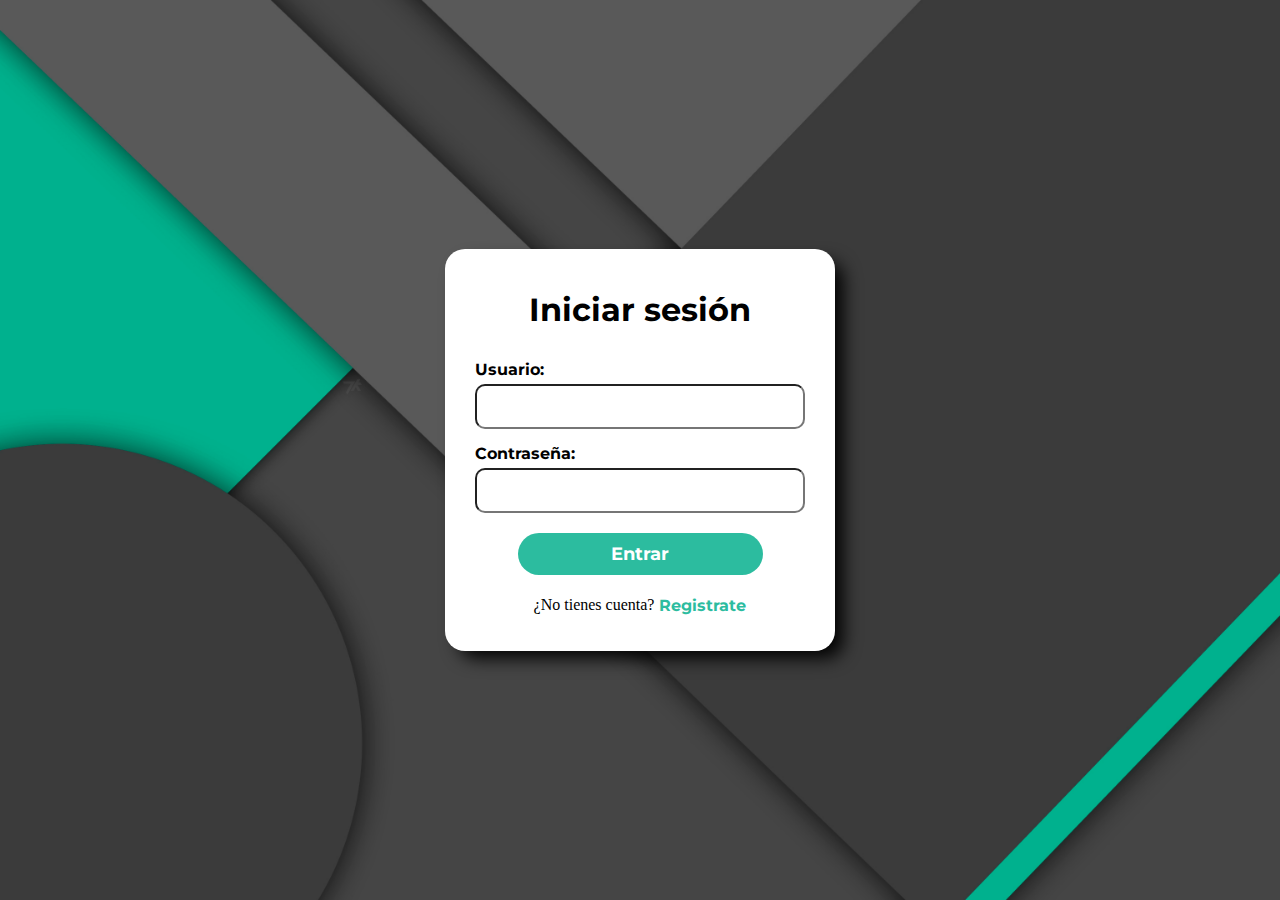
<file: src/login/index.html>
<!DOCTYPE html>
<html lang="es">
<head>
    <meta charset="UTF-8">
    <meta name="viewport" content="width=device-width, initial-scale=1.0">
    <link rel="stylesheet" href="index.css">
    <title>Iniciar sesion</title>


    <link rel="preconnect" href="https://fonts.googleapis.com">
    <link rel="preconnect" href="https://fonts.gstatic.com" crossorigin>
    <link href="https://fonts.googleapis.com/css2?family=Montserrat:ital,wght@0,100..900;1,100..900&display=swap" rel="stylesheet">

</head>
<body>
     
        <div id="contInicioSesion"> 

            <h1>Iniciar sesión</h1>

                <form action="/src/chat/chat.html" method="" autocomplete="off">

                    <div class="inputForm">
                        <label for="in_username">Usuario:</label>
                        <input type="text" name="username" id="lg_username" required>

                    </div>
           
                    <div class="inputForm">
                        <label for="in_password">Contraseña:</label>
                        <input type="password" name="password" id="lg_password" required>

                    </div>
                

                    <div class="boton">
                        <button id="btn_Login">Entrar</button>
                    </div>
                 
                </form>

                <div id="contenedor-text-inf">
                    <p>¿No tienes cuenta?</p> <p id="a-registrate">Registrate</p>
                </div>


        </div>

        <div id="contRegistro"> 

            <h1>Registrarse</h1>

                <form action="../models/Registro.php" method="post" autocomplete="off">

                    <div class="inputForm">
                        <label for="in_username">Usuario:</label>
                        <input type="text" name="username" id="rg_username" required>

                    </div>

                    <div class="inputForm">
                        <label for="in_password">Nombre completo:</label>
                        <input type="text" name="nomComp" id="rg_nombre" required>

                    </div>

                    <div class="inputForm">
                        <label for="in_password">E-mail:</label>
                        <input type="email" name="correo" id="rg_email" required>

                    </div>
           
                    <div class="inputForm">
                        <label for="in_password">Contraseña:</label>
                        <input type="password" name="password" id="rg_password" required>

                    </div>
                    
                    <div class="boton">
                        <button id="btn_Registrar">Registrar</button>
                    </div>
                 
                </form>

                <p><a id="volverInicio" href="">Volver al inicio de sesión</a></p>  

        </div>
    
</body>

    <script src="index.js"></script>

</html>
</file>
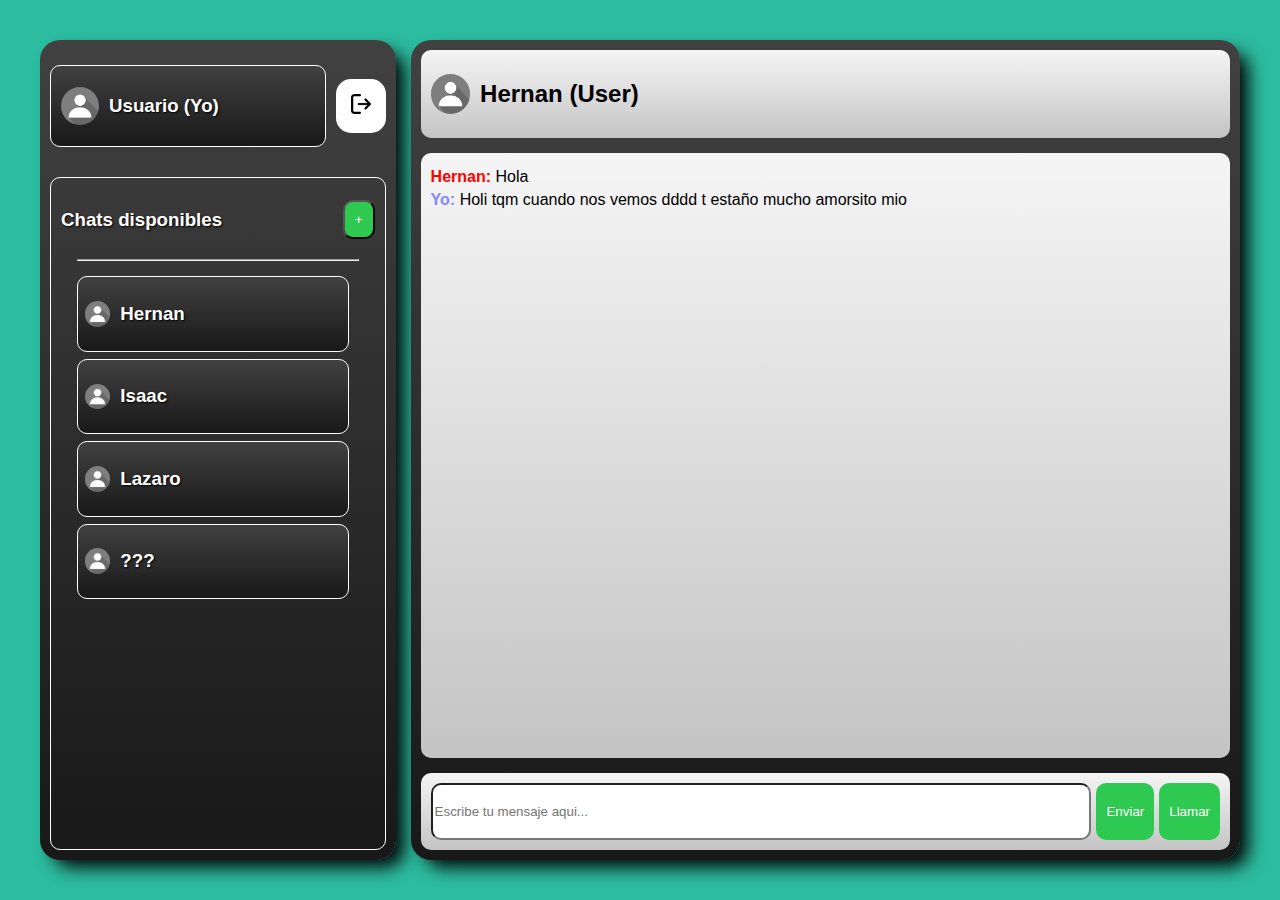
<file: src/chat/chat.html>
<!DOCTYPE html>
<html lang="es">
<head>
    <meta charset="UTF-8">
    <meta name="viewport" content="width=device-width, initial-scale=1.0">
    <title>Bienvenido</title>

    <link rel="stylesheet" href="chat.css">
</head>
<body>

    <div id="contenedorMain">

        <div class="contenedoresGral" id="contenedorMenu">

            <div id="usuarioLoggeado">
                <div id="usuarioPerfil">
                    <img id="fotoPerfilUsuario" src="/resources/default_pp.png" alt="ProfilePic">
                    <h3>Usuario (Yo)</h3>
                </div>
                
                <div id="logOutButton">
                    <img src="/resources/logoutIcon.png" alt="" style="width:20px; height:20px;">
                </div>
            </div>

            <div id="contactosUsuario">

                <div id="cabeceraLista">
                    <h3 style="margin: 0;">Chats disponibles</h3>
                    <button id="grupoButton">+</button>
                </div>

                <hr>

                <div id="listaContactos">
                    
                    <div class="contacto" data-nombre="Hernan">
                        <img class="fotoContacto" src="/resources/default_pp.png" alt="ProfilePic">
                        <h3>Hernan</h3>
                    </div>

                    <div class="contacto" data-nombre="Isaac">
                        <img class="fotoContacto" src="/resources/default_pp.png" alt="ProfilePic">
                        <h3>Isaac</h3>
                    </div>

                    <div class="contacto" data-nombre="Lazaro">
                        <img class="fotoContacto" src="/resources/default_pp.png" alt="ProfilePic">
                        <h3>Lazaro</h3>
                    </div>

                    <div class="contacto" data-nombre="???">
                        <img class="fotoContacto" src="/resources/default_pp.png" alt="ProfilePic">
                        <h3>???</h3>
                    </div>


                </div>
        
            </div>

        </div>

        <div class="contenedoresGral" id="contenedorChat">

            <div class="chatGeneral" id="infoContactoChat">

                <img id="fotoPerfilContacto" src="/resources/default_pp.png" alt="ProfilePic">
                <h2 id="nombreContactoSelect">Hernan (User)</h2>

            </div>

            <div class="chatGeneral" id="chatTexto">
                <div class="contMensaje">
                    <p class="userDestinatario">Hernan: </p><p class="mensajeChat">Hola</p>
                </div>
                <div class="contMensaje">
                    <p class="userUsuario">Yo: </p><p class="mensajeChat">Holi tqm cuando nos vemos dddd t estaño mucho amorsito mio</p>
                </div>
            </div>

            <div class="chatGeneral" id="inputArea">
                <input id="inputMensaje" type="text" placeholder="Escribe tu mensaje aqui..."> 
                <button class="buttonMensaje">Enviar</button>
                <button class="buttonMensaje">Llamar</button>
            </div>

        </div>


    </div>

    
</body>

<script src="chat.js"></script>

</html>
</file>
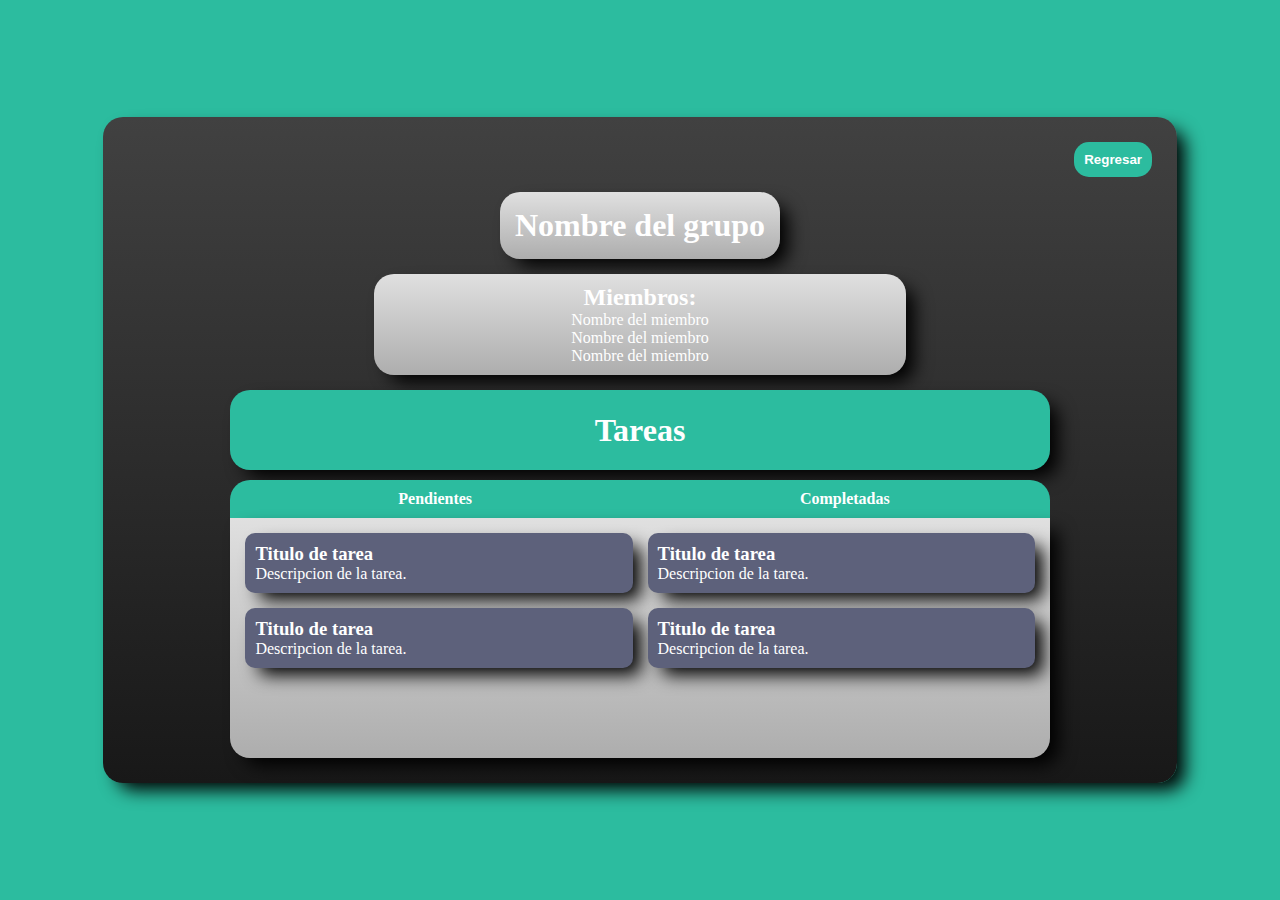
<file: src/GrupoTareas/grupos.html>
<!DOCTYPE html>
<html lang="es">
<head>
    <meta charset="UTF-8">
    <meta name="viewport" content="width=device-width, initial-scale=1.0">
    <title>Perfil</title>
    <link rel="stylesheet" href="grupos.css">
</head>
<body>

    <div id="contenedorGrupo">
        
        <div id="contenedorClose">
            <button id="closeButton">Regresar</button>
        </div>

        <div id="contenedorNombreGrupo">
            <h1 id="NombreGrupo">Nombre del grupo</h1>
        </div>

        <div id="miembrosGrupo">
            <h2>Miembros:</h2>

            <div class="miembro">
                <p>Nombre del miembro</p>
            </div>

            
            <div class="miembro">
                <p>Nombre del miembro</p>
            </div>

            
            <div class="miembro">
                <p>Nombre del miembro</p>
            </div>

        </div>
        

        <div id="contenedorInferior">
            
            <div id="contenedorTareasTitulo">
                <h1>Tareas</h1>
            </div>
           

            <div id="contenedorPestanas">
                <div class="pestanaTarea" id="pestanaPendiente">Pendientes</div>
                <div class="pestanaTarea" id="pestanaCompletas">Completadas</div>
            </div>


            <div id="contenedorTareas" class="contenedoresDivs">

                <div class="tarea">

                    <h3>Titulo de tarea</h3>
                    <p>Descripcion de la tarea.</p>
                    
                </div>


                <div class="tarea">

                    <h3>Titulo de tarea</h3>
                    <p>Descripcion de la tarea.</p>
                    
                </div>

                
                <div class="tarea">

                    <h3>Titulo de tarea</h3>
                    <p>Descripcion de la tarea.</p>

                </div>

                <div class="tarea">

                    <h3>Titulo de tarea</h3>
                    <p>Descripcion de la tarea.</p>

                </div>

                


    
            </div>
        </div>
       
    </div>

    
</body>
</html>
</file>
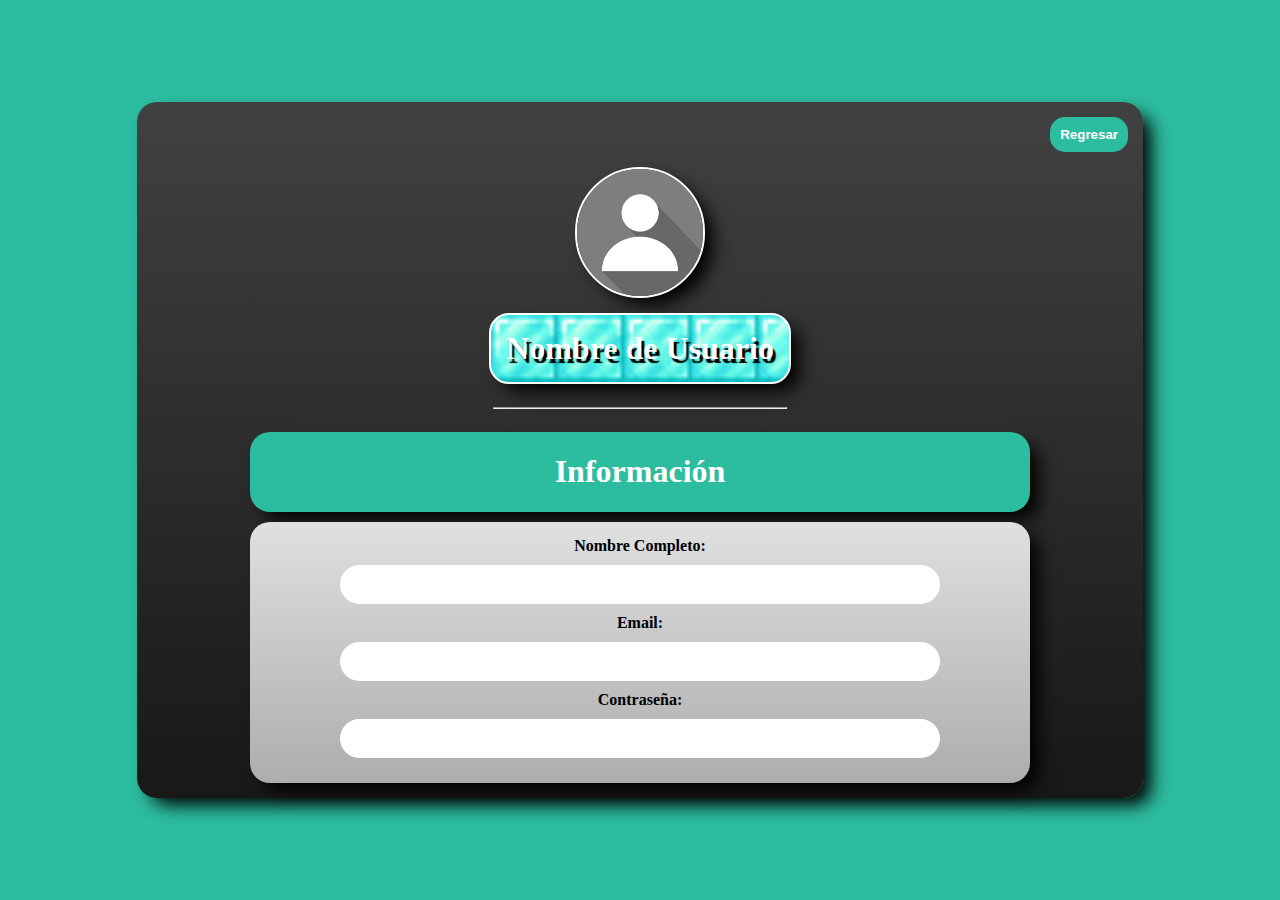
<file: src/profile/profile.html>
<!DOCTYPE html>
<html lang="es">
<head>
    <meta charset="UTF-8">
    <meta name="viewport" content="width=device-width, initial-scale=1.0">
    <title>Perfil</title>
    <link rel="stylesheet" href="profile.css">
</head>
<body>

    <div id="contenedorPerfilUsuario">
        
        <div id="contenedorSuperior">

            <div id="contenedorClose">
                <button id="closeButton">Regresar</button>
            </div>
    
            <div id="contenedorImagenPerfil">
                <img id="fotoPerfil" src="/resources/default_pp.png" alt="Foto">
            </div>
    
    
            <div id="contenedorNombreUsuario">
                <h1 id="NombreComUsuario">Nombre de Usuario</h1>
            </div>
    
        </div>
        
        <hr>

        <div id="contenedorInferior">
            
            <div id="contenedorInfoTitulo">
                <h1>Información</h1>
            </div>
           
            <div id="contenedorInformacion">
    
                <p>Nombre Completo:</p>
                <input class ="contenidoInput" type="text" disabled>
                <p>Email:</p>
                <input class ="contenidoInput" type="text" disabled>
                <p>Contraseña:</p>
                <input class ="contenidoInput" type="text" disabled>
                
            </div>
        </div>
       
    </div>

    
</body>

<script src="profile.js"></script>

</html>
</file>
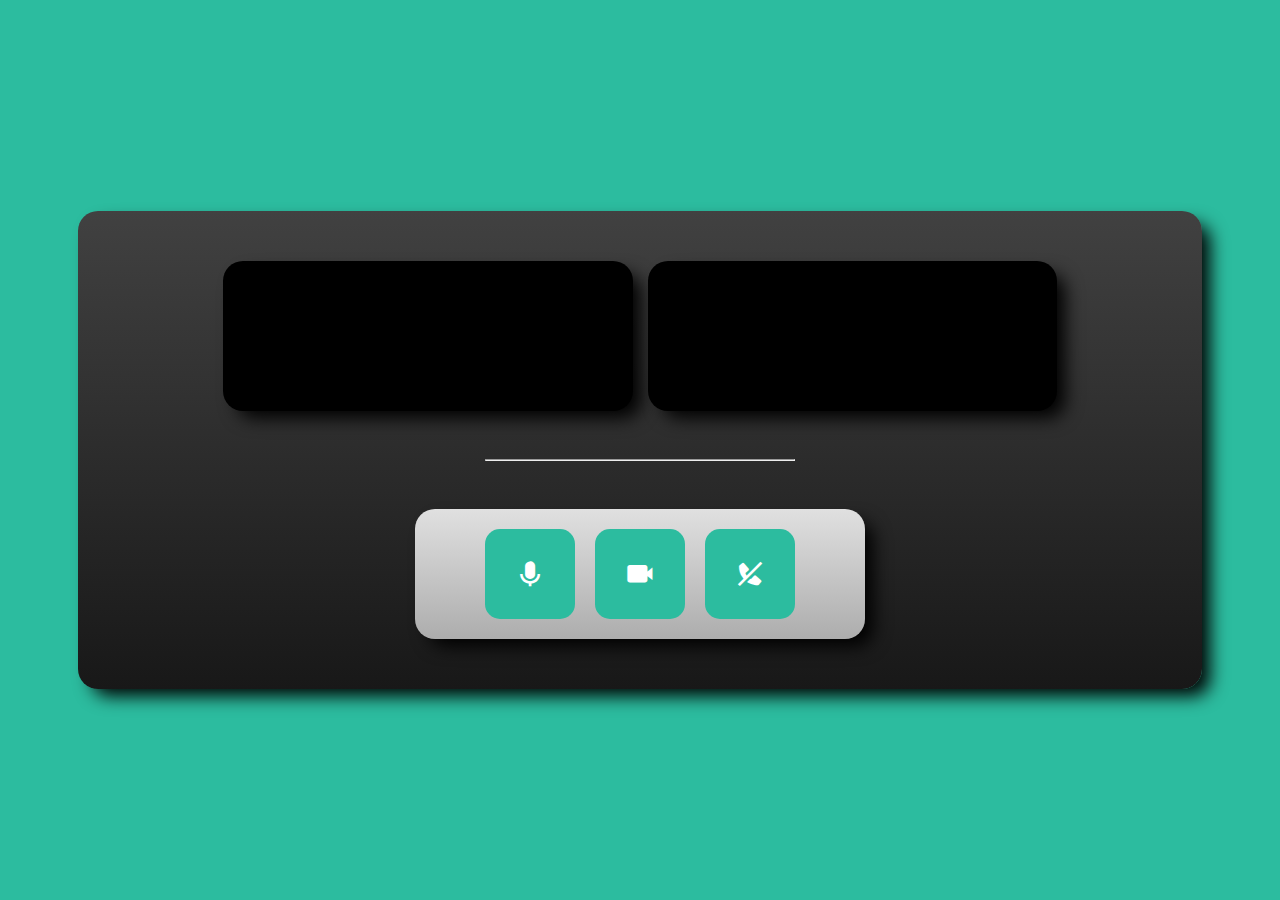
<file: src/videocall/videocall.html>
<!DOCTYPE html>
<html lang="es">
<head>
    <meta charset="UTF-8">
    <meta name="viewport" content="width=device-width, initial-scale=1.0">
    <title>Videollamada</title>
    <link rel="stylesheet" href="videocall.css">
    <link href='https://unpkg.com/boxicons@2.1.4/css/boxicons.min.css' rel='stylesheet'>
</head>
<body>

    <div id="contenedorMain">

        <div class="videosContainer">
            <video class="video" autoplay id="usuario-1" ></video>
            <video class="video" autoplay id="usuario-2" ></video>
        </div>

        <hr>

        <div class="botonesContainer">

            <button id="btn-Mic" class="boton"><i class='bx bxs-microphone'></i></button>
            <button id="btn-Cam" class="boton"><i class='bx bxs-video'></i></button>
            <button class="boton"><i class='bx bxs-phone-off'></i></button>

        </div>
    
    </div>

</body>

<script src="videocall.js"></script>

</html>
</file>
<file: src/login/index.css>
@font-face {
    font-family: Montserrat;
    src: url("https://fonts.googleapis.com/css2?family=Montserrat:ital,wght@0,100..900;1,100..900&display=swap");
}

*{
    font-family: Montserrat;
}

body{
    display: flex;
   
    justify-content: center;
    align-items: center;

    height: 100vh;
    margin:0;

    background-image: url("/resources/fondo3.png");
    background-repeat: no-repeat;
    background-attachment: fixed;
    background-size: cover;
}

#contInicioSesion, #contRegistro{

    background-color: white;
    height: auto;
    
    padding: 20px;
    border-radius: 20px;

    display: flex;
    flex-direction: column;
    
    align-items: center;

    box-shadow: 11px 10px 18px -3px rgba(0,0,0,1);
    -webkit-box-shadow: 11px 10px 18px -3px rgba(0,0,0,1);
    -moz-box-shadow: 11px 10px 18px -3px rgba(0,0,0,1);

}

#contInicioSesion{
    width: 350px
}

#contRegistro{
   display: none;
   width: 450px
   
}


.inputForm{
    margin: 10px;

}

.inputForm label{

    font-weight: bold;
}

.inputForm input{

    box-sizing: border-box;
    width: 100%;
    padding: 10px;
    margin: 5px 0px 5px 0px;

    border-radius: 10px;
    font-size: large;
}

.inputForm input:hover{

    background-color:  #d6efea;

}


.boton{
    display: flex;
    align-items: center;
    justify-content: center;

}

#btn_Login, #btn_Registrar{

    width: 70%;
    padding: 10px;
    border: none;
    margin: 5px;
    border-radius: 30px;

    background-color: #2cbc9f;
    color: white;
    font-weight: bold;
    font-size: large;

}

#btn_Login:hover{
    background-color: #079679;

}

#btn_Registrar:hover{
    background-color: #079679;

}



#contenedor-text-inf{
    display: flex;
    gap: 5px;
}

#a-registrate ,#volverInicio{ 
    color: #2cbc9f;
    font-weight: bolder;
    text-decoration: none;
}

#a-registrate:hover{
    color: #079679;
    cursor: pointer;
}


#volverInicio:hover{
    color: #079679;
    cursor: pointer;
}
</file>
<file: src/chat/chat.css>
*{
    font-family:'Franklin Gothic Medium', 'Arial Narrow', Arial, sans-serif;
    box-sizing: border-box;
}

html,body{
    margin: 0;
    padding: 0;
    min-height: 100vh;
    overflow: hidden;
    background-color: #2cbc9f;
}

h3{
    text-shadow: 1px 1px 2px black;
}

#contenedorMain{
    display: flex;
    height: 100vh;
    gap: 15px;
    padding: 40px;
}

.contenedoresGral{
    background: rgb(65,65,65);
    background: linear-gradient(180deg, rgba(65,65,65,1) 0%, rgba(24,24,24,1) 100%);
    padding: 10px;
    border-radius: 20px;
    color:white;

    box-shadow: 11px 10px 18px -3px rgba(0,0,0,1);
    -webkit-box-shadow: 11px 10px 18px -3px rgba(0,0,0,1);
    -moz-box-shadow: 11px 10px 18px -3px rgba(0,0,0,1);
}



/*Info del usuario*/
#contenedorMenu{
    flex: 30%;
    display: flex;
    flex-direction: column;
    gap: 15px;
    height: 100%;
    overflow:hidden;
    padding: 10px;
    
}

#usuarioLoggeado{
    flex: 15%;
    display: flex;
    gap: 10px;
    align-items: center;

}

#usuarioPerfil{
    border:1px solid white ;
    background: rgb(65,65,65);
    background: linear-gradient(180deg, rgba(65,65,65,1) 0%, rgba(24,24,24,1) 100%);
    flex: 90%;
    padding: 10px;
    border-radius: 10px;
    align-items: center;

    display: flex;
    gap: 10px;
    
}

#usuarioPerfil:hover{
    cursor: pointer;
    border: none;
    background: rgb(224,224,224);
    background: linear-gradient(180deg, rgba(224,224,224,1) 0%, rgba(173,173,173,1) 100%);
    transform: scale(0.95);

}

#logOutButton{
    padding: 15px;
    border: none;
    background-color: white;
    border-radius: 15px;

}

#logOutButton:hover{
    background-color: #5ee97c;
    color: white;
    cursor: pointer
}

#contactosUsuario{
    flex: 90%
}

#fotoPerfilUsuario{
    width: 15%;
    border-radius: 50%;
}

/*Lista de Contactos*/
#contactosUsuario{
    border: 1px solid white;
    padding: 10px;
    border-radius: 10px;

    
    display: flex;
    flex-direction: column;
    align-items: center;
    justify-content: space-around;

    height: 100vh;
}

#cabeceraLista{
    flex: 10%;
    display: flex;
    width: 100%;
    justify-content: space-between;
    align-items: center;

}

#contactosUsuario hr{
    width: 90%;
}

#grupoButton{
    border-radius: 10px;
    padding: 10px;
    background-color: #2ec950;
    color:white;

}

#grupoButton:hover{
    background-color: #5ee97c;
    cursor: pointer;
}

#listaContactos{

    flex: 90%;
    display: flex;
    flex-direction: column;

    width: 90%;
    padding: 7px 0px;
    padding-right: 10px;
    gap:7px;

    min-height: 0%;
    max-height: 100%;
    overflow-y: auto;

}

.contacto{
    display: flex;
    gap: 10px;
    border: 1px solid white;
    background: rgb(65,65,65);
    background: linear-gradient(180deg, rgba(65,65,65,1) 0%, rgba(24,24,24,1) 100%);
    padding: 7px;
    border-radius: 10px;
    align-items: center;
}

.fotoContacto{
    width: 10%;
    border-radius: 50%;
}

.contacto:hover{
    cursor: pointer;
    background: rgb(224,224,224);
    background: linear-gradient(180deg, rgba(224,224,224,1) 0%, rgba(133,133,133,1) 100%);

    transform: scale(0.95);

}

/*Parte del Chat*/
#contenedorChat{
    flex: 70%;
    width: 100%;
    background-color: rgba(47, 47, 47, 0.933);
    display: flex;
    flex-direction: column;
    gap: 15px;
}

.chatGeneral{
    background-color: white;
    border-radius: 10px;
    padding: 10px;
}

/*Info del contacto*/
#infoContactoChat{
    flex:10%;
    display: flex;
    align-items: center;
    gap: 10px;

    background: rgb(245,245,245);
    background: linear-gradient(180deg, rgba(245,245,245,1) 0%, rgba(196,196,196,1) 100%);

    color: black;
}

#fotoPerfilContacto{
    width: 5%;
    border-radius: 50%;
    
}


/*Chat como tal donde aparecen los mensajes */
#chatTexto{
    color: black;
    background: rgb(245,245,245);
    background: linear-gradient(180deg, rgba(245,245,245,1) 0%, rgba(196,196,196,1) 100%);
    flex:80%;

}

.userDestinatario{
    font-weight: bolder;
    color: red;
    display: inline;
    
}

.contMensaje{
    margin-top: 5px;
}

.userUsuario{
    font-weight: bolder;
    color: rgb(134, 134, 255);
    display: inline;
}

.mensajeChat{
    display: inline;
}

/*Parte donde escribes y envias*/
#inputArea{
    flex: 10%;
    display: flex;
    gap: 5px;
    background: rgb(245,245,245);
    background: linear-gradient(180deg, rgba(245,245,245,1) 0%, rgba(196,196,196,1) 100%);
    
}

#inputMensaje{
    flex:60%;
    border-radius: 10px;
    
}

#inputMensaje:hover{
    background-color: gainsboro;
}

.buttonMensaje{
    border: none;
    border-radius: 10px;
    background-color: #2ec950;
    color:white;
    padding: 0px 10px 0px 10px;
}

.buttonMensaje:hover{
    background-color: #5ee97c;
    cursor: pointer;
}
</file>
<file: src/GrupoTareas/grupos.css>
body{
    margin: 0;
    padding: 0;
    background-color: #2cbc9f;
    height: 100vh;
    display: flex;
    justify-content: center;
    align-items: center;
}

hr{
    width: 30%;

}

#contenedorGrupo{
    background: rgb(65,65,65);
    background: linear-gradient(180deg, rgba(65,65,65,1) 0%, rgba(24,24,24,1) 100%);
    width: 80%;


    border-radius: 20px;
    padding: 25px;

    display: flex;
    flex-direction: column;
    align-items: center;
    gap: 15px;

    box-shadow: 11px 10px 18px -3px rgba(0,0,0,1);
    -webkit-box-shadow: 11px 10px 18px -3px rgba(0,0,0,1);
    -moz-box-shadow: 11px 10px 18px -3px rgba(0,0,0,1);

}

.contenedoresDivs{
    border-radius: 20px;
    padding: 15px;

    background: rgb(224,224,224);
    background: linear-gradient(180deg, rgba(224,224,224,1) 0%, rgba(173,173,173,1) 100%);

}

#contenedorClose{
    width: 100%;
    display: flex;
    justify-content: flex-end;
}

#closeButton{
    background-color: #2cbc9f;
    color: white;
    border: none;
    border-radius: 15px;
    padding: 10px;
    cursor: pointer;
    font-weight: bolder;
    
}

#closeButton:hover{
    background-color: #079679;
}




#contenedorNombreGrupo{
    display: flex;
    align-items: center;
    justify-content: center;
    gap: 15px;

    background: rgb(224,224,224);
    background: linear-gradient(180deg, rgba(224,224,224,1) 0%, rgba(173,173,173,1) 100%);

    padding: 15px;

    cursor: pointer;
    

    border-radius: 20px;
    box-shadow: 11px 10px 18px -3px rgba(0,0,0,1);
    -webkit-box-shadow: 11px 10px 18px -3px rgba(0,0,0,1);
    -moz-box-shadow: 11px 10px 18px -3px rgba(0,0,0,1);
}

#contenedorNombreGrupo:hover{
    background: rgb(79,218,190);
    background: linear-gradient(180deg, rgba(79,218,190,1) 0%, rgba(7,150,121,1) 75%);
}

#NombreGrupo{
    font-weight: bold;
    color: white;
    margin: 0;
}

#miembrosGrupo{
    
    width: 50%;
    padding: 10px;

    background: rgb(224,224,224);
    background: linear-gradient(180deg, rgba(224,224,224,1) 0%, rgba(173,173,173,1) 100%);

    text-align: center;
    color: white;

    border-radius: 20px;

    cursor: default;

    border-radius: 20px;
    box-shadow: 11px 10px 18px -3px rgba(0,0,0,1);
    -webkit-box-shadow: 11px 10px 18px -3px rgba(0,0,0,1);
    -moz-box-shadow: 11px 10px 18px -3px rgba(0,0,0,1);
}

#miembrosGrupo h2{
    margin: 0;
}

#contenedorInferior{
    flex: 80%;
    width: 80%;

    
    display: flex;
    flex-direction: column;
    
}

#contenedorTareasTitulo{
    width: 100%;
    display: flex;
    align-items: center;
    justify-content: center;
    font-weight: bolder;
    color: white;

    margin-bottom: 10px;

    background-color: #2cbc9f;

    border-radius: 20px;
    box-shadow: 11px 10px 18px -3px rgba(0,0,0,1);
    -webkit-box-shadow: 11px 10px 18px -3px rgba(0,0,0,1);
    -moz-box-shadow: 11px 10px 18px -3px rgba(0,0,0,1);

    cursor: default;

}

#contenedorPestanas{
    display: flex;
}

.pestanaTarea{
    background-color: #2cbc9f;
    color: white;

    width: 50%;
    padding: 10px;
    font-weight: bolder;

    align-items: center;
    justify-content: center;

    text-align: center;

    cursor: pointer;
}

.pestanaTarea:hover{
    background-color: #079679;
}

#pestanaPendiente{
    border-top-left-radius: 20px;
}

#pestanaCompletas{
    border-top-right-radius: 20px;
}

#contenedorTareas{
    border-top-left-radius: 0px;
    border-top-right-radius: 0px;



    box-shadow: 11px 10px 18px -3px rgba(0,0,0,1);
    -webkit-box-shadow: 11px 10px 18px -3px rgba(0,0,0,1);
    -moz-box-shadow: 11px 10px 18px -3px rgba(0,0,0,1);

    display: grid;
    grid-template-columns: 1fr 1fr;
    grid-template-rows: auto auto 1fr 1fr 1fr auto auto;
    gap: 15px;

    overflow-y: hidden;
}

.tarea{

    background-color: rgb(93, 97, 123);
    color: white;
    padding: 10px;
    border-radius: 10px;
    box-shadow: 11px 10px 18px -3px rgba(0,0,0,1);
}

.tarea:hover{
    background-color: rgb(131, 136, 164);
    cursor: pointer;
}

.tarea h3, p{
    margin: 0;
}
</file>
<file: src/profile/profile.css>
body{
    margin: 0;
    padding: 30px;
    background-color: #2cbc9f;
    height: 100vh;
    display: flex;
    justify-content: center;
    align-items: center;
    box-sizing: border-box;
}

hr{
    width: 30%;

}

#contenedorPerfilUsuario{
    background: rgb(65,65,65);
    background: linear-gradient(180deg, rgba(65,65,65,1) 0%, rgba(24,24,24,1) 100%);
    width: 80%;


    border-radius: 20px;
    padding: 15px;

    display: flex;
    flex-direction: column;
    align-items: center;
    gap: 15px;

    box-shadow: 11px 10px 18px -3px rgba(0,0,0,1);
    -webkit-box-shadow: 11px 10px 18px -3px rgba(0,0,0,1);
    -moz-box-shadow: 11px 10px 18px -3px rgba(0,0,0,1);

}

#contenedorSuperior{
    flex: 20%;
    width: 100%;
    display: flex;
    flex-direction: column;
    align-items: center;
    gap: 15px;
}

#contenedorClose{
    width: 100%;
    display: flex;
    justify-content: flex-end;
}

#closeButton{
    background-color: #2cbc9f;
    color: white;
    border: none;
    border-radius: 15px;
    padding: 10px;
    cursor: pointer;
    font-weight: bolder;
    
}

#closeButton:hover{
    background-color: #079679;
}



#contenedorImagenPerfil{
    display: flex;
    flex-direction: column;
    align-items: center;
    gap: 15px;
}

#fotoPerfil{

    border-radius: 50%;
    box-shadow: 11px 10px 18px -3px rgba(0,0,0,1);
    -webkit-box-shadow: 11px 10px 18px -3px rgba(0,0,0,1);
    -moz-box-shadow: 11px 10px 18px -3px rgba(0,0,0,1);
    width: 13%;

    border: 2px solid rgb(255, 255, 255);
}


#fotoPerfil:hover{
    border: 2px solid #2cbc9f;
    cursor: pointer;
}

#contenedorNombreUsuario{
    display: flex;
    align-items: center;
    justify-content: center;
    gap: 15px;

    background-image: url("/resources/images/diamond_block.png");
    background-repeat: repeat-x;
    background-size: auto 100%;
    text-shadow: 3px 4px 1px black;

    background-color: #2cbc9f;
    padding: 15px;

    border: 2px solid white;
    width: auto;

    border-radius: 20px;
    box-shadow: 11px 10px 18px -3px rgba(0,0,0,1);
    -webkit-box-shadow: 11px 10px 18px -3px rgba(0,0,0,1);
    -moz-box-shadow: 11px 10px 18px -3px rgba(0,0,0,1);
}

#NombreComUsuario{
    font-weight: bold;
    color: white;
    margin: 0;
}

#contenedorInferior{
    flex: 80%;
    width: 80%;

    display: flex;
    flex-direction: column;
 

    font-weight: bolder;
    
}

#contenedorInfoTitulo{
    width: 100%;
    display: flex;
    align-items: center;
    justify-content: center;
    font-weight: bolder;
    color: white;

    margin-bottom: 10px;

    background-color: #2cbc9f;

    border-radius: 20px;
    box-shadow: 11px 10px 18px -3px rgba(0,0,0,1);
    -webkit-box-shadow: 11px 10px 18px -3px rgba(0,0,0,1);
    -moz-box-shadow: 11px 10px 18px -3px rgba(0,0,0,1);

}

#contenedorInformacion{

    border-radius: 20px;
    padding: 15px;
    height: 100%;

    background: rgb(224,224,224);
    background: linear-gradient(180deg, rgba(224,224,224,1) 0%, rgba(173,173,173,1) 100%);

    
    box-shadow: 11px 10px 18px -3px rgba(0,0,0,1);
    -webkit-box-shadow: 11px 10px 18px -3px rgba(0,0,0,1);
    -moz-box-shadow: 11px 10px 18px -3px rgba(0,0,0,1);

    text-align: center;
    
}

#contenedorInformacion p{

    margin: 0;
}

#contenedorInformacion input{

    width: 80%;
    padding: 10px;
    margin: 10px;
    border-radius: 20px;
    border: 2px solid white;
    background-color: white;
    color: white;
    font-weight: bold;

    box-sizing: border-box;
}

#contenedorInformacion input:hover{

    background-color: #bdcac7;
    cursor: pointer;
}
</file>
<file: src/videocall/videocall.css>
body{
    margin: 0;
    padding: 0;
    background-color: #2cbc9f;

    display: flex;
    justify-content: center;
    align-items: center;
    height: 100vh;
}

#contenedorMain{
    width: 80%;
    border-radius: 20px;
    

    padding: 50px;
    background: rgb(65,65,65);
    background: linear-gradient(180deg, rgba(65,65,65,1) 0%, rgba(24,24,24,1) 100%);

    display: flex;
    flex-direction: column;
    gap: 40px;
    align-items: center;
    
    box-shadow: 11px 10px 18px -3px rgba(0,0,0,1);
}

.videosContainer{
    display: flex;
    justify-content: center;
    align-items: center;
    gap: 15px;
    width: 100%;

    flex: 90%;
}

.video{

    width: 40%;
    max-width: 50%;
    max-height: 20%;

    border-radius: 20px;
    background-color: #000;

    box-shadow: 11px 10px 18px -3px rgba(0,0,0,1);
}

hr{
    width: 30%;
}

.botonesContainer{
    flex:10%;

    display: flex;
    justify-content: center;
    align-items: center;
    gap: 20px;

    width: 40%;
    padding: 20px;

    border-radius: 20px;

    background: rgb(224,224,224);
    background: linear-gradient(180deg, rgba(224,224,224,1) 0%, rgba(173,173,173,1) 100%);

    box-shadow: 11px 10px 18px -3px rgba(0,0,0,1);
}

.boton{
    background-color: #2cbc9f;
    color: white;
    border: none;
    border-radius: 15px;
    padding: 30px;
    cursor: pointer;
    font-weight: bolder;
    font-size: 30px;

    display: flex;
    align-items: center;
    justify-content: center;

    transition: all 0.2s ease-in-out;
}

.boton:hover{
    background-color: #d24735;
    cursor: pointer;
    transform: scale(1.2);
}
</file>
